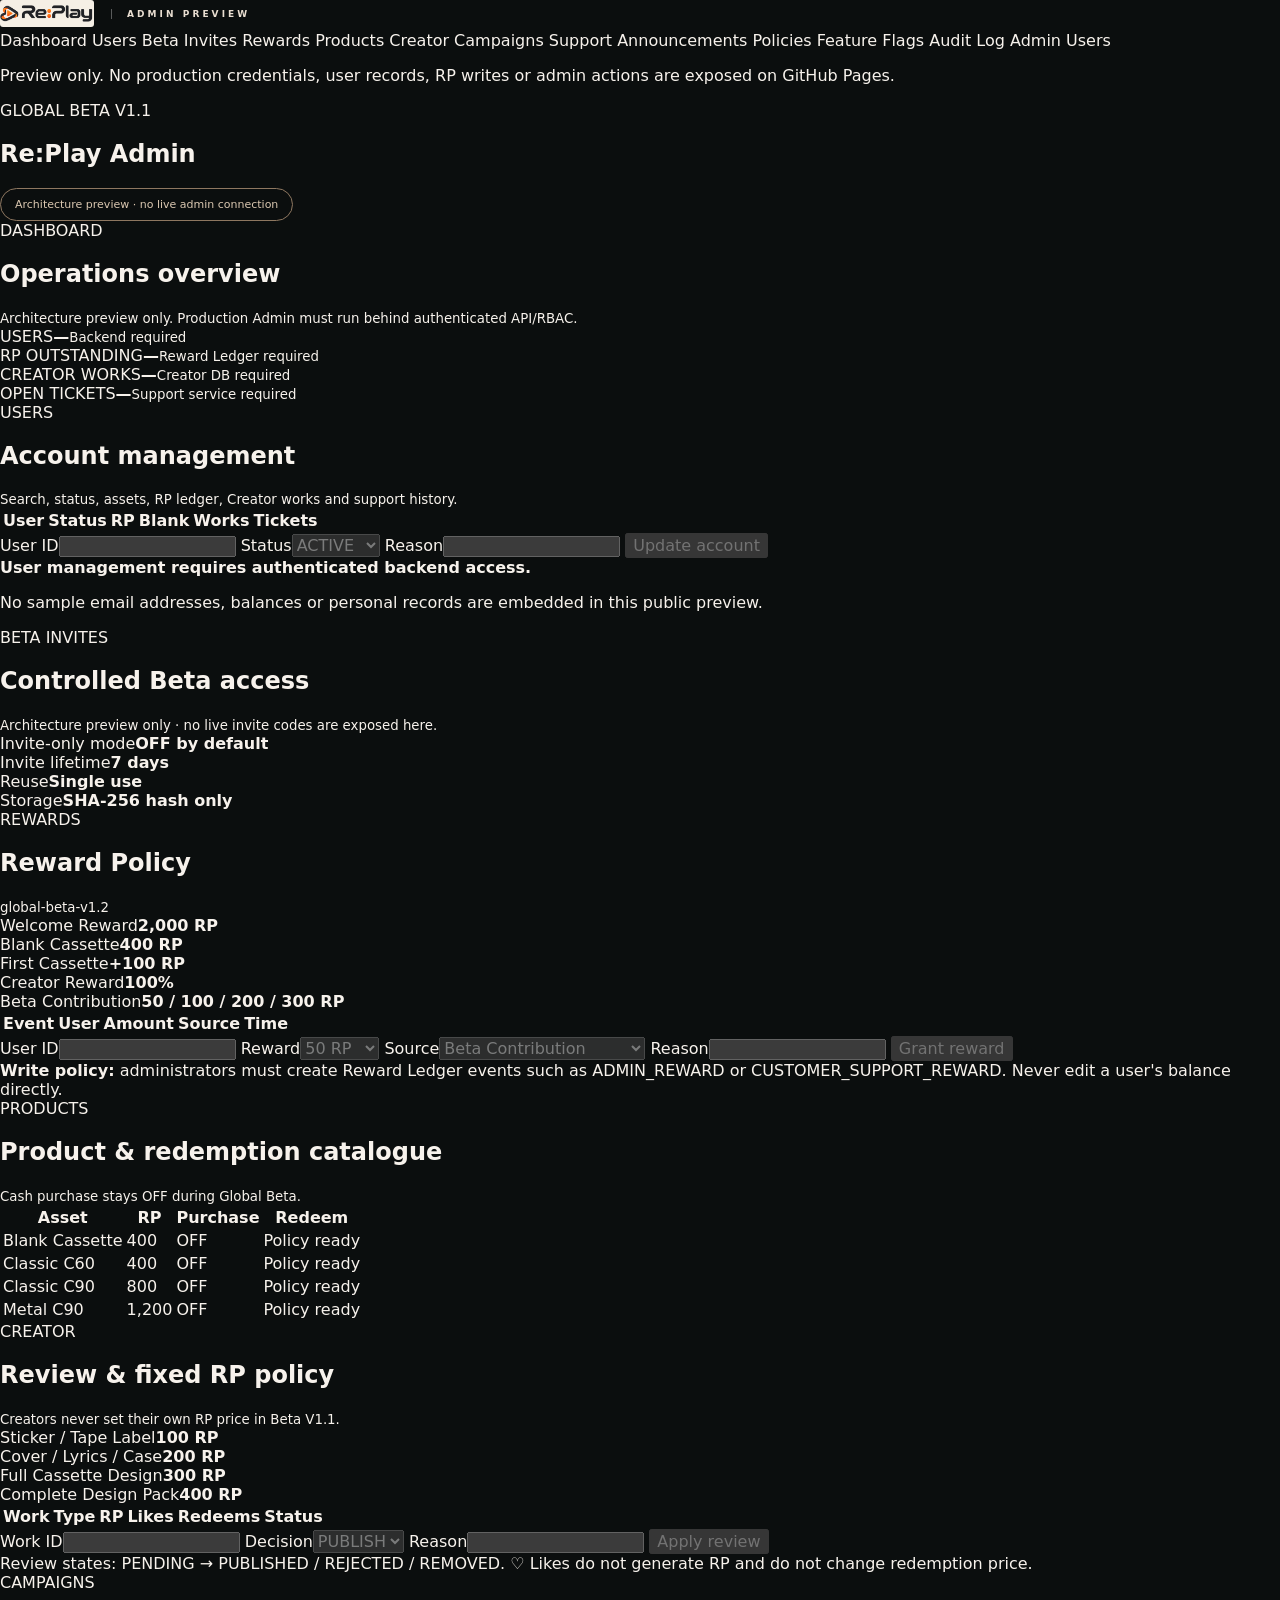
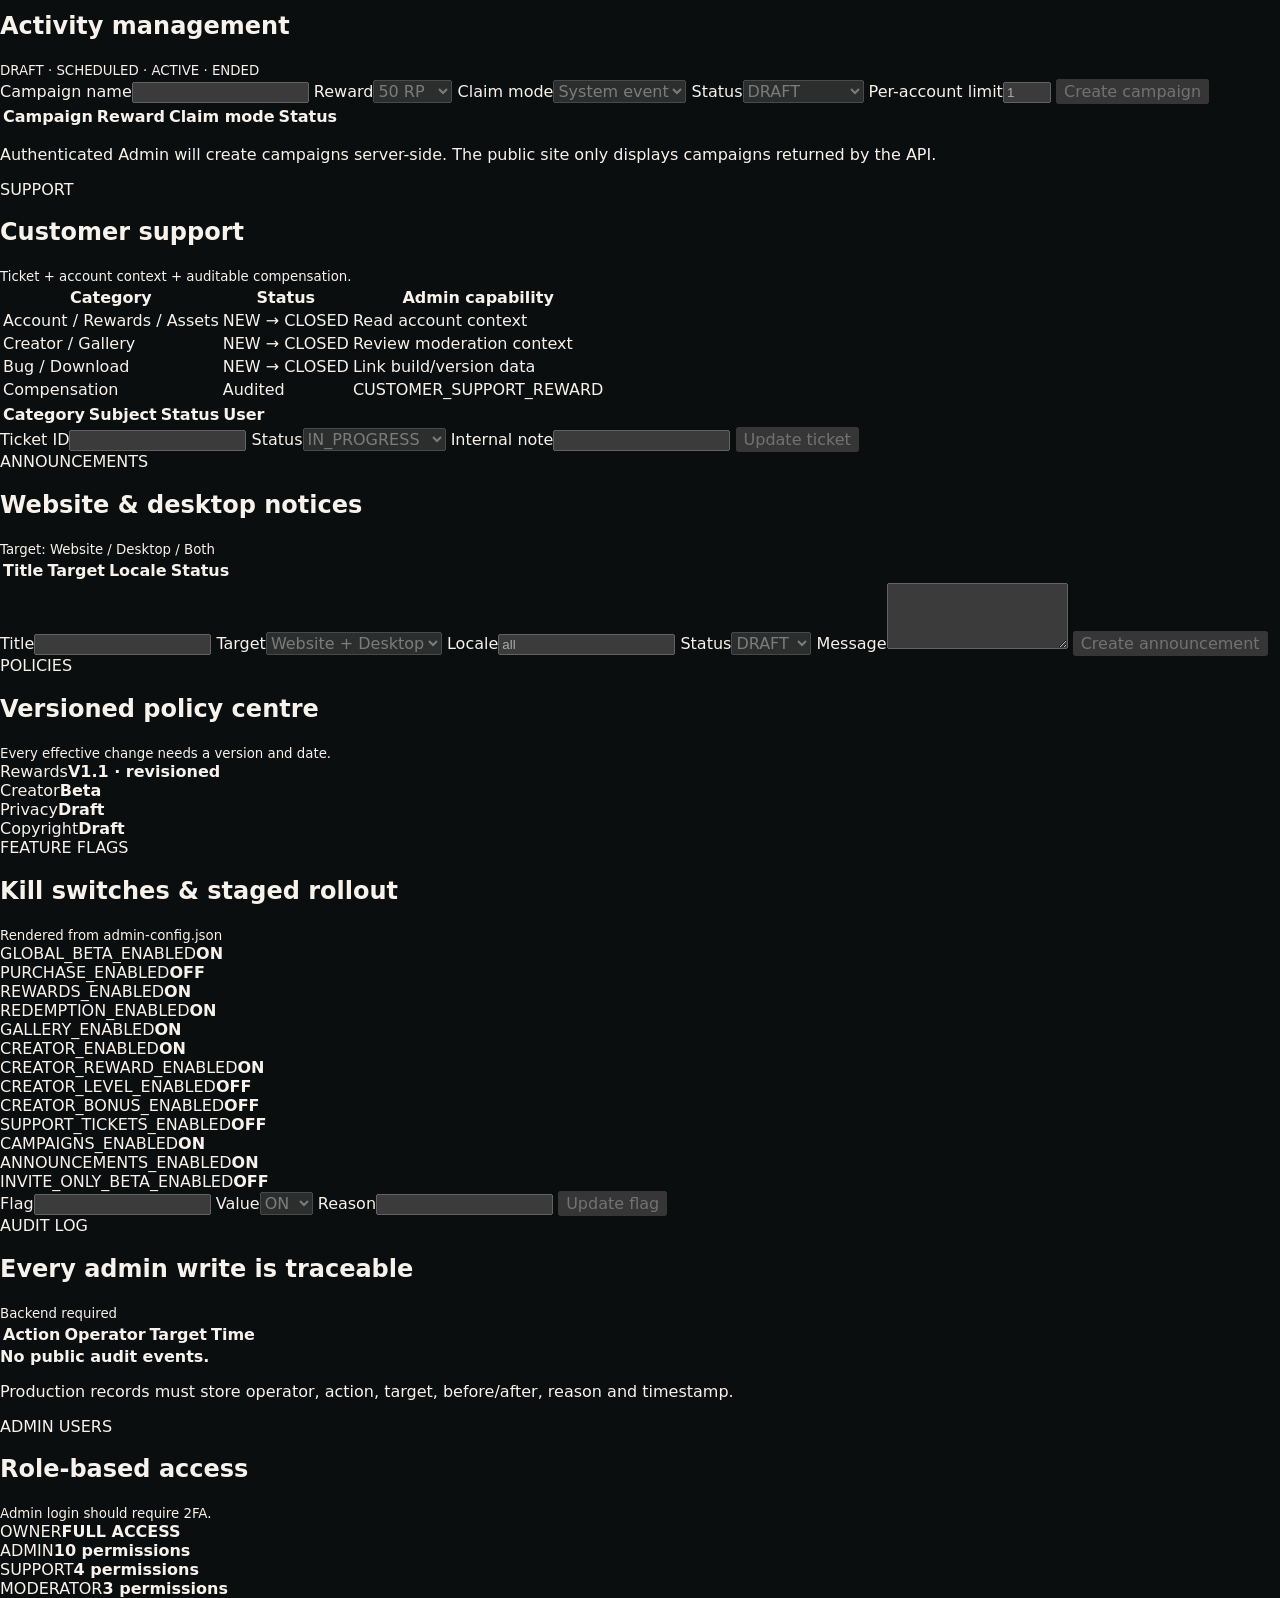
<file: admin-preview.html>
<!doctype html>
<html lang="en">
<head>
  <meta charset="utf-8">
  <meta name="viewport" content="width=device-width, initial-scale=1">
  <meta name="theme-color" content="#0b0e0e">
  <meta name="robots" content="noindex,nofollow">
  <meta name="description" content="Re:Play Admin architecture preview. No production user data or write operations are exposed here.">
  <title>Re:Play · Admin Preview</title>
  <link rel="icon" type="image/x-icon" href="favicon.ico?v=loop-20260930">
  <link rel="stylesheet" href="styles.css">
  <script src="admin-preview.js" defer></script>
</head>
<body class="admin-preview-page">
  <main class="admin-shell">
    <aside class="admin-sidebar">
      <a class="brand admin-brand" href="index.html"><strong><img class="replay-brand-wordmark" src="assets/brand/replay-lockup.png?v=loop-20260930" alt="Re:Play" width="94" height="27" style="display:block;object-fit:contain;background:#f5efe5;border-radius:3px"></strong><span>ADMIN PREVIEW</span></a>
      <nav class="admin-nav" aria-label="Admin preview modules">
        <a href="#dashboard">Dashboard</a>
        <a href="#users">Users</a>
        <a href="#invites">Beta Invites</a>
        <a href="#rewards">Rewards</a>
        <a href="#products">Products</a>
        <a href="#creator-admin">Creator</a>
        <a href="#campaigns">Campaigns</a>
        <a href="#support-admin">Support</a>
        <a href="#announcements">Announcements</a>
        <a href="#policies-admin">Policies</a>
        <a href="#flags">Feature Flags</a>
        <a href="#audit">Audit Log</a>
        <a href="#roles">Admin Users</a>
      </nav>
      <p class="admin-security-note">Preview only. No production credentials, user records, RP writes or admin actions are exposed on GitHub Pages.</p>
    </aside>
    <section class="admin-content">
      <header class="admin-topbar">
        <div><span class="admin-kicker">GLOBAL BETA V1.1</span><h1>Re:Play Admin</h1></div>
        <span class="notice-chip" id="adminConnectionStatus">Architecture preview · no live admin connection</span><span id="adminWriteStatus" class="admin-write-status" aria-live="polite"></span>
      </header>

      <section id="dashboard" class="admin-section">
        <div class="admin-section-head"><div><span>DASHBOARD</span><h2>Operations overview</h2></div><small>Architecture preview only. Production Admin must run behind authenticated API/RBAC.</small></div>
        <div class="admin-kpis">
          <article><span>USERS</span><strong id="adminUsersKpi">—</strong><small>Backend required</small></article>
          <article><span>RP OUTSTANDING</span><strong id="adminRpKpi">—</strong><small>Reward Ledger required</small></article>
          <article><span>CREATOR WORKS</span><strong id="adminCreatorKpi">—</strong><small>Creator DB required</small></article>
          <article><span>OPEN TICKETS</span><strong id="adminTicketsKpi">—</strong><small>Support service required</small></article>
        </div>
      </section>

      <section id="users" class="admin-section">
        <div class="admin-section-head"><div><span>USERS</span><h2>Account management</h2></div><small>Search, status, assets, RP ledger, Creator works and support history.</small></div>
        <div class="admin-table-wrap"><table class="admin-table"><thead><tr><th>User</th><th>Status</th><th>RP</th><th>Blank</th><th>Works</th><th>Tickets</th></tr></thead><tbody id="adminUsersBody"></tbody></table></div>
        <form id="adminUserStatusForm" class="admin-write-form">
          <label>User ID<input name="user_id" data-admin-write disabled required></label>
          <label>Status<select name="status" data-admin-write disabled><option>ACTIVE</option><option>FROZEN</option></select></label>
          <label>Reason<input name="reason" data-admin-write disabled required maxlength="500"></label>
          <button type="submit" data-admin-write disabled>Update account</button>
        </form>
        <div class="admin-empty-state"><b>User management requires authenticated backend access.</b><p>No sample email addresses, balances or personal records are embedded in this public preview.</p></div>
      </section>

      <section id="invites" class="admin-section">
        <div class="admin-section-head"><div><span>BETA INVITES</span><h2>Controlled Beta access</h2></div><small>Architecture preview only · no live invite codes are exposed here.</small></div>
        <div class="admin-policy-grid">
          <article><span>Invite-only mode</span><strong>OFF by default</strong></article>
          <article><span>Invite lifetime</span><strong>7 days</strong></article>
          <article><span>Reuse</span><strong>Single use</strong></article>
          <article><span>Storage</span><strong>SHA-256 hash only</strong></article>
        </div>
      </section>

      <section id="rewards" class="admin-section">
        <div class="admin-section-head"><div><span>REWARDS</span><h2>Reward Policy</h2></div><small id="policyVersion">global-beta-v1.1</small></div>
        <div class="admin-policy-grid">
          <article><span>Welcome Reward</span><strong id="adminWelcome">2,000 RP</strong></article>
          <article><span>Blank Cassette</span><strong id="adminBlank">400 RP</strong></article>
          <article><span>First Cassette</span><strong id="adminFirstTape">+100 RP</strong></article>
          <article><span>Creator Reward</span><strong id="adminCreatorReward">100%</strong></article>
          <article><span>Beta Contribution</span><strong id="adminContribution">50 / 100 / 200 / 300 RP</strong></article>
        </div>
        <div class="admin-table-wrap"><table class="admin-table"><thead><tr><th>Event</th><th>User</th><th>Amount</th><th>Source</th><th>Time</th></tr></thead><tbody id="adminLedgerBody"></tbody></table></div>
        <form id="adminRewardForm" class="admin-write-form">
          <label>User ID<input name="user_id" data-admin-write disabled required></label>
          <label>Reward<select name="amount" data-admin-write disabled><option value="50">50 RP</option><option value="100">100 RP</option><option value="200">200 RP</option><option value="300">300 RP</option></select></label>
          <label>Source<select name="source" data-admin-write disabled><option value="BETA_CONTRIBUTION_REWARD">Beta Contribution</option><option value="CUSTOMER_SUPPORT_REWARD">Support Compensation</option><option value="ADMIN_REWARD">Admin Reward</option></select></label>
          <label>Reason<input name="reason" data-admin-write disabled required maxlength="500"></label>
          <button type="submit" data-admin-write disabled>Grant reward</button>
        </form>
        <div class="admin-callout"><b>Write policy:</b> administrators must create Reward Ledger events such as ADMIN_REWARD or CUSTOMER_SUPPORT_REWARD. Never edit a user's balance directly.</div>
      </section>

      <section id="products" class="admin-section">
        <div class="admin-section-head"><div><span>PRODUCTS</span><h2>Product & redemption catalogue</h2></div><small>Cash purchase stays OFF during Global Beta.</small></div>
        <div class="admin-table-wrap"><table class="admin-table"><thead><tr><th>Asset</th><th>RP</th><th>Purchase</th><th>Redeem</th></tr></thead><tbody>
          <tr><td>Blank Cassette</td><td>400</td><td>OFF</td><td>Policy ready</td></tr>
          <tr><td>Classic C60</td><td>400</td><td>OFF</td><td>Policy ready</td></tr>
          <tr><td>Classic C90</td><td>800</td><td>OFF</td><td>Policy ready</td></tr>
          <tr><td>Metal C90</td><td>1,200</td><td>OFF</td><td>Policy ready</td></tr>
        </tbody></table></div>
      </section>

      <section id="creator-admin" class="admin-section">
        <div class="admin-section-head"><div><span>CREATOR</span><h2>Review & fixed RP policy</h2></div><small>Creators never set their own RP price in Beta V1.1.</small></div>
        <div class="admin-policy-grid">
          <article><span>Sticker / Tape Label</span><strong>100 RP</strong></article>
          <article><span>Cover / Lyrics / Case</span><strong>200 RP</strong></article>
          <article><span>Full Cassette Design</span><strong>300 RP</strong></article>
          <article><span>Complete Design Pack</span><strong>400 RP</strong></article>
        </div>
        <div class="admin-table-wrap"><table class="admin-table"><thead><tr><th>Work</th><th>Type</th><th>RP</th><th>Likes</th><th>Redeems</th><th>Status</th></tr></thead><tbody id="adminWorksBody"></tbody></table></div>
        <form id="adminCreatorReviewForm" class="admin-write-form">
          <label>Work ID<input name="work_id" data-admin-write disabled required></label>
          <label>Decision<select name="status" data-admin-write disabled><option value="PUBLISHED">PUBLISH</option><option value="REJECTED">REJECT</option><option value="REMOVED">REMOVE</option></select></label>
          <label>Reason<input name="reason" data-admin-write disabled required maxlength="500"></label>
          <button type="submit" data-admin-write disabled>Apply review</button>
        </form>
        <div class="admin-callout">Review states: PENDING → PUBLISHED / REJECTED / REMOVED. ♡ Likes do not generate RP and do not change redemption price.</div>
      </section>

      <section id="campaigns" class="admin-section">
        <div class="admin-section-head"><div><span>CAMPAIGNS</span><h2>Activity management</h2></div><small>DRAFT · SCHEDULED · ACTIVE · ENDED</small></div>
        <form id="adminCampaignForm" class="admin-write-form">
          <label>Campaign name<input name="name" data-admin-write disabled required maxlength="200"></label>
          <label>Reward<select name="reward_rp" data-admin-write disabled><option value="50">50 RP</option><option value="100">100 RP</option><option value="200">200 RP</option><option value="300">300 RP</option></select></label>
          <label>Claim mode<select name="claim_mode" data-admin-write disabled><option value="SYSTEM_EVENT">System event</option><option value="ADMIN_REVIEW">Admin review</option><option value="OPEN_CLAIM">Open claim</option></select></label>
          <label>Status<select name="status" data-admin-write disabled><option value="DRAFT">DRAFT</option><option value="SCHEDULED">SCHEDULED</option><option value="ACTIVE">ACTIVE</option></select></label>
          <label>Per-account limit<input name="per_account_limit" type="number" min="1" max="20" value="1" data-admin-write disabled></label>
          <button type="submit" data-admin-write disabled>Create campaign</button>
        </form>
        <div class="admin-table-wrap"><table class="admin-table"><thead><tr><th>Campaign</th><th>Reward</th><th>Claim mode</th><th>Status</th></tr></thead><tbody id="adminCampaignBody"></tbody></table></div>
        <p class="admin-muted">Authenticated Admin will create campaigns server-side. The public site only displays campaigns returned by the API.</p>
      </section>

      <section id="support-admin" class="admin-section">
        <div class="admin-section-head"><div><span>SUPPORT</span><h2>Customer support</h2></div><small>Ticket + account context + auditable compensation.</small></div>
        <div class="admin-table-wrap"><table class="admin-table"><thead><tr><th>Category</th><th>Status</th><th>Admin capability</th></tr></thead><tbody>
          <tr><td>Account / Rewards / Assets</td><td>NEW → CLOSED</td><td>Read account context</td></tr>
          <tr><td>Creator / Gallery</td><td>NEW → CLOSED</td><td>Review moderation context</td></tr>
          <tr><td>Bug / Download</td><td>NEW → CLOSED</td><td>Link build/version data</td></tr>
          <tr><td>Compensation</td><td>Audited</td><td>CUSTOMER_SUPPORT_REWARD</td></tr>
        </tbody></table></div>
        <div class="admin-table-wrap"><table class="admin-table"><thead><tr><th>Category</th><th>Subject</th><th>Status</th><th>User</th></tr></thead><tbody id="adminTicketsBody"></tbody></table></div>
        <form id="adminTicketForm" class="admin-write-form">
          <label>Ticket ID<input name="ticket_id" data-admin-write disabled required></label>
          <label>Status<select name="status" data-admin-write disabled><option>IN_PROGRESS</option><option>WAITING_USER</option><option>RESOLVED</option><option>CLOSED</option></select></label>
          <label>Internal note<input name="note" data-admin-write disabled maxlength="500"></label>
          <button type="submit" data-admin-write disabled>Update ticket</button>
        </form>
      </section>

      <section id="announcements" class="admin-section">
        <div class="admin-section-head"><div><span>ANNOUNCEMENTS</span><h2>Website & desktop notices</h2></div><small>Target: Website / Desktop / Both</small></div>
        <div class="admin-table-wrap"><table class="admin-table"><thead><tr><th>Title</th><th>Target</th><th>Locale</th><th>Status</th></tr></thead><tbody id="adminAnnouncementsBody"></tbody></table></div>
        <form id="adminAnnouncementForm" class="admin-write-form">
          <label>Title<input name="title" data-admin-write disabled required maxlength="200"></label>
          <label>Target<select name="target" data-admin-write disabled><option value="BOTH">Website + Desktop</option><option value="WEBSITE">Website</option><option value="DESKTOP">Desktop</option></select></label>
          <label>Locale<input name="locale" value="all" data-admin-write disabled maxlength="30"></label>
          <label>Status<select name="status" data-admin-write disabled><option value="DRAFT">DRAFT</option><option value="ACTIVE">ACTIVE</option></select></label>
          <label class="admin-wide">Message<textarea name="body" rows="4" data-admin-write disabled required maxlength="5000"></textarea></label>
          <button type="submit" data-admin-write disabled>Create announcement</button>
        </form>
      </section>

      <section id="policies-admin" class="admin-section">
        <div class="admin-section-head"><div><span>POLICIES</span><h2>Versioned policy centre</h2></div><small>Every effective change needs a version and date.</small></div>
        <div class="admin-policy-grid">
          <article><span>Rewards</span><strong>V1.1 · revisioned</strong></article>
          <article><span>Creator</span><strong>Beta</strong></article>
          <article><span>Privacy</span><strong>Draft</strong></article>
          <article><span>Copyright</span><strong>Draft</strong></article>
        </div>
      </section>

      <section id="flags" class="admin-section">
        <div class="admin-section-head"><div><span>FEATURE FLAGS</span><h2>Kill switches & staged rollout</h2></div><small>Rendered from admin-config.json</small></div>
        <div id="flagGrid" class="flag-grid"></div>
        <form id="adminFlagForm" class="admin-write-form">
          <label>Flag<input name="name" data-admin-write disabled required></label>
          <label>Value<select name="enabled" data-admin-write disabled><option value="true">ON</option><option value="false">OFF</option></select></label>
          <label>Reason<input name="reason" data-admin-write disabled required maxlength="500"></label>
          <button type="submit" data-admin-write disabled>Update flag</button>
        </form>
      </section>

      <section id="audit" class="admin-section">
        <div class="admin-section-head"><div><span>AUDIT LOG</span><h2>Every admin write is traceable</h2></div><small>Backend required</small></div>
        <div class="admin-table-wrap"><table class="admin-table"><thead><tr><th>Action</th><th>Operator</th><th>Target</th><th>Time</th></tr></thead><tbody id="adminAuditBody"></tbody></table></div>
        <div class="admin-empty-state"><b>No public audit events.</b><p>Production records must store operator, action, target, before/after, reason and timestamp.</p></div>
      </section>

      <section id="roles" class="admin-section">
        <div class="admin-section-head"><div><span>ADMIN USERS</span><h2>Role-based access</h2></div><small>Admin login should require 2FA.</small></div>
        <div id="roleGrid" class="admin-policy-grid"></div>
      </section>
    </section>
  </main>
</body>
</html>
</file>
<file: styles.css>
:root{color-scheme:dark;--bg:#0b0e0e;--panel:#171918;--panel2:#22201d;--ink:#f7f2ec;--muted:#b8aca0;--warm:#e6b487;--line:#5e554b;--width:1360px}
*{box-sizing:border-box}
html{scroll-behavior:smooth}
body{margin:0;background:var(--bg);color:var(--ink);font-family:Inter,"PingFang SC","Microsoft YaHei",system-ui,sans-serif;-webkit-font-smoothing:antialiased}
button,a,select{font:inherit}button{cursor:pointer}a{color:inherit;text-decoration:none}img{display:block;max-width:100%}button:focus-visible,a:focus-visible,select:focus-visible{outline:2px solid #f4d7b5;outline-offset:3px}
.page-width{width:min(var(--width),calc(100% - 96px));margin-inline:auto}.skip-link{position:absolute;z-index:99;top:-60px;left:12px;background:#fff;color:#111;padding:10px 16px}.skip-link:focus{top:12px}
.site-header{position:absolute;z-index:20;inset:0 0 auto;min-height:88px;padding:0 max(48px,calc((100vw - var(--width))/2));display:grid;grid-template-columns:auto 1fr auto;align-items:center;gap:24px;background:linear-gradient(180deg,#080b0bef,#080b0bba 70%,transparent)}.brand{display:inline-flex;align-items:center;gap:17px;white-space:nowrap}.brand strong{font-size:25px;letter-spacing:-.055em;font-weight:750}.brand span{padding-left:15px;border-left:1px solid #ffffff52;font-size:9px;font-weight:700;letter-spacing:.34em;color:#e9ded1}.main-nav{display:flex;justify-content:center;gap:clamp(13px,2vw,33px);align-items:center}.main-nav a,.site-footer nav a{font-size:13px;white-space:nowrap;transition:color .2s}.main-nav a:hover,.site-footer nav a:hover{color:var(--warm)}.header-actions{display:flex;align-items:center;gap:12px}.language-button,.cart-button{border:0;background:transparent;color:#fff;padding:9px 4px;font-size:12px;white-space:nowrap}.language-button{display:inline-flex;gap:7px;align-items:center}.cart-button{display:inline-flex;gap:6px;align-items:center}.cart-button b{min-width:18px;height:18px;display:grid;place-items:center;border:1px solid #fff8;border-radius:50%;font-size:10px}.header-download,.pill-button.light{background:#fff5ec;color:#17120f}.header-download{padding:12px 25px;border-radius:999px;font-size:12px;font-weight:700;white-space:nowrap}.header-download:hover,.pill-button.light:hover{background:#f0d1b1}
.header-account{display:inline-flex;align-items:center;justify-content:center;min-height:36px;padding:8px 13px;border:1px solid #c39a72;border-radius:999px;color:#f2d3b2;font-size:12px;font-weight:700;white-space:nowrap;transition:background .2s,border-color .2s}.header-account:hover{background:#5b3927;border-color:#e6b487}
.hero{position:relative;min-height:790px;display:flex;align-items:center;overflow:hidden;background:#080b0c}.hero-photo{position:absolute;inset:0;background:url("assets/scenes/rain-lounge-v1.png") center top/cover no-repeat;filter:saturate(.92);clip-path:inset(88px 0 70px 0);mask-image:linear-gradient(90deg,transparent 0%,transparent 33%,#000 48%)}.hero-shade{position:absolute;inset:0;background:linear-gradient(90deg,#080b0cfa 0%,#080b0cf4 25%,#080b0cd9 34%,#080b0c66 46%,transparent 60%),linear-gradient(180deg,#080b0ca8 0%,transparent 24%,transparent 76%,#080b0c8a)}.hero-inner{position:relative;z-index:1;padding:142px 0 95px}.hero-copy{max-width:520px}.eyebrow{font-size:10px;letter-spacing:.42em;font-weight:650;line-height:1.7;color:#e7dbcc;margin:0 0 19px}.hero h1,.section h2{font-family:Georgia,"Songti SC","Noto Serif CJK SC",serif;font-weight:400;letter-spacing:-.045em}.hero h1{font-size:clamp(74px,7.3vw,120px);line-height:1.02;margin:0 0 28px}.hero-description{font-size:16px;line-height:1.82;color:#f0e7dd;margin:0}.hero-buttons{display:flex;gap:14px;margin-top:32px}.pill-button{display:inline-flex;align-items:center;justify-content:center;min-height:48px;border-radius:999px;padding:10px 25px;font-size:13px;font-weight:700;white-space:nowrap;transition:background .2s,transform .2s}.pill-button.outline{border:1px solid #eee5ddbb;background:#13141466;color:#fff}.pill-button.outline:hover{background:#ffffff27}.platform-note{font-size:11px;color:#d8d2cd;margin:20px 0 0}.hero-side-note{display:none}
.pill-button:hover{transform:translateY(-2px)}
.hero-photo{mask-image:linear-gradient(90deg,transparent 0%,transparent 38%,#000 52%)}
.section{scroll-margin-top:20px}.section h2{font-size:clamp(43px,4vw,68px);line-height:1.14;margin:0 0 22px}.section-copy>p:not(.eyebrow),.section-heading p:not(.eyebrow){font-size:15px;line-height:1.85;color:#d3cbc2}.section-copy .pill-button{margin-top:25px}.product-section{padding:108px 0;background:radial-gradient(circle at 72% 35%,#3c291e,#121412 59%)}.product-layout{display:grid;grid-template-columns:minmax(320px,.68fr) minmax(0,1.32fr);gap:6%;align-items:center}.product-photo{height:420px;overflow:hidden;border:1px solid #705847;border-radius:7px;box-shadow:0 25px 80px #0009;background:#2a201a}.product-photo img{display:block;width:155%;max-width:none;height:100%;object-fit:cover;object-position:center 48%;transform:translateX(-34%)}
.features-section{padding:105px 0 58px;background:#101313}.features-layout{display:grid;grid-template-columns:minmax(260px,.65fr) minmax(0,1.35fr);gap:5%;align-items:start}.features-intro{padding-top:9px}.feature-cards{display:grid;grid-template-columns:repeat(3,minmax(0,1fr));gap:13px}.feature-cards article{min-width:0;min-height:243px;padding:10px 10px 15px;border:1px solid #47443d;border-radius:8px;background:#1a1c1b}.feature-cards img{width:100%;height:130px;object-fit:cover;border-radius:5px;filter:saturate(.72)}.feature-cards strong{display:block;font-size:13px;margin:11px 4px 5px}.feature-cards span{display:block;font-size:11px;line-height:1.55;color:#bfb5aa;margin:0 4px}.creator-note{display:flex;justify-content:space-between;gap:24px;align-items:center;padding-top:34px;margin-top:46px;border-top:1px solid #55473c;font-size:13px;color:#c9bbb0}.creator-note a{color:#f5d0ab;white-space:nowrap}
.shop-section{padding:107px 0 92px;background:linear-gradient(180deg,#171a18,#111412 68%,#0c0e0e)}.shop-heading,.section-heading{display:flex;justify-content:space-between;align-items:end;gap:35px;margin-bottom:35px}.shop-heading p:not(.eyebrow){max-width:480px;color:#cfc3b8;font-size:14px;line-height:1.75}.notice-chip{display:inline-block;border:1px solid #8e7760;border-radius:999px;padding:9px 14px;color:#dbc8b1;font-size:11px;white-space:nowrap}.products{display:grid;grid-template-columns:repeat(3,minmax(0,1fr));gap:20px}.product-card{min-width:0;background:#1a1b1a;border:1px solid #575048;border-radius:11px;padding:14px 14px 18px;box-shadow:0 20px 40px #0005}.product-image{height:220px;display:grid;place-items:center;overflow:hidden;background:radial-gradient(circle at center,#5a3d2b,#161615 75%);border-radius:6px}.product-image img{width:100%;max-height:200px;object-fit:contain;filter:drop-shadow(0 10px 8px #0008)}.product-name{display:flex;align-items:center;justify-content:space-between;gap:10px;margin-top:15px}.product-name h3{margin:0 0 4px;font:20px Georgia,serif}.product-name strong{font-size:17px}.product-name button{width:35px;height:35px;border-radius:50%;border:1px solid #c8ac90;background:transparent;color:#f2dcc5;font-size:25px;line-height:1}.product-name button:hover{background:#574637}.product-card p{font-size:11px;color:#ad9d8c;margin:9px 0}.product-card>small{font-size:11px;color:#dbb991}.section-fineprint{font-size:11px;line-height:1.7;color:#a99d91;margin:27px 0 0}
.gallery-section{padding:110px 0;background:#101313}.section-heading>div>p:not(.eyebrow){max-width:620px}.gallery-grid{display:grid;grid-template-columns:repeat(3,minmax(0,1fr));gap:18px}.gallery-card{min-width:0;background:#1b1c1b;border:1px solid #5e5146;border-radius:12px;padding:14px}.gallery-composition{height:285px;position:relative;overflow:hidden;border-radius:6px;background:radial-gradient(circle at 35% 50%,#604637,#111716 77%)}.gallery-case{position:absolute;left:8%;top:8%;width:60%;height:76%;padding:10px;background:#c7ad91;border:4px solid #e4d6c4;box-shadow:13px 16px 21px #0009}.gallery-case:before{content:"";position:absolute;left:-11px;top:-4px;bottom:-4px;width:11px;background:#bca68f;border:1px solid #e7d4bd}.gallery-case>div{height:100%;padding:12px;display:flex;flex-direction:column;justify-content:space-between;color:#fff;background-size:cover;background-position:center}.gallery-case small,.gallery-case span{font-size:8px;letter-spacing:.19em}.gallery-case strong{font:30px/.92 Georgia,serif;letter-spacing:-.04em}.sea-case>div{background-image:linear-gradient(160deg,#2b3e57a8,#13252bcc),url("assets/scenes/sea.jpg")}.night-case>div{background-image:linear-gradient(160deg,#4a261a92,#201315cf),url("assets/scenes/night.jpg")}.rain-case>div{background-image:linear-gradient(160deg,#295162aa,#121f26d7),url("assets/scenes/rain.jpg")}.gallery-composition>img{position:absolute;z-index:2;right:-2%;bottom:10%;width:62%;filter:drop-shadow(0 15px 10px #000d)}.gallery-meta{display:flex;align-items:center;justify-content:space-between;gap:8px;margin:15px 0}.gallery-meta h3{font-size:15px;margin:0 0 3px}.gallery-meta span{font-size:10px;color:#afa398}.gallery-meta b{font-size:13px;color:#edc9a1;white-space:nowrap}.gallery-redeem{width:100%;min-height:36px;border:1px solid #715d4a;border-radius:999px;background:#29251f;color:#aaa095;cursor:not-allowed;font-size:11px}
.points-section{padding:112px 0 95px;background:linear-gradient(125deg,#211b17,#0c1010 56%)}.points-layout{display:grid;grid-template-columns:1fr 1fr;gap:9%;align-items:center}.points-layout .section-copy>p:not(.eyebrow){max-width:560px}.points-layout .notice-chip{margin-top:16px}.points-board{border:1px solid #856e59;border-radius:11px;background:#171919;padding:25px 29px;box-shadow:0 22px 60px #0008}.points-board-title{display:flex;justify-content:space-between;gap:15px;padding-bottom:15px;border-bottom:1px solid #77634f}.points-board-title strong{font-size:19px}.points-board-title small{font-size:9px;letter-spacing:.14em;color:#c1aa8e}.points-rule{display:flex;justify-content:space-between;gap:18px;padding:13px 0;border-bottom:1px solid #594b3c;font-size:13px}.points-rule span{color:#c8b9a8}.points-rule strong{color:#f0d0ab;text-align:right;font-weight:600}.points-board>p{color:#a99d90;font-size:11px;line-height:1.7;margin:20px 0 0}.points-example{margin-top:29px;padding:19px 24px;display:flex;align-items:center;gap:18px;background:#27221c;border:1px solid #6d5740;border-radius:8px}.points-example label{font-size:12px;white-space:nowrap}.points-example select{background:#131717;color:#f0dfce;border:1px solid #80674e;border-radius:4px;padding:9px}.points-example output{margin-left:auto;font-size:13px;color:#ecc395}
.site-footer{background:#0c0f0f;border-top:1px solid #ffffff31}.footer-inner{min-height:100px;display:flex;align-items:center;justify-content:space-between;gap:24px}.site-footer .brand strong{font-size:22px}.site-footer .brand span{font-size:8px}.site-footer nav{display:flex;gap:18px}.site-footer nav a{font-size:11px}.site-footer p{font-size:11px;color:#bdb1a6;margin:0;white-space:nowrap}
[hidden]{display:none!important}.cart-backdrop{position:fixed;z-index:39;inset:0;background:#000b}.cart-drawer{position:fixed;z-index:40;top:0;right:0;width:min(440px,100vw);height:100dvh;padding:24px;background:#1c1c1a;border-left:1px solid #8c7257;box-shadow:-20px 0 70px #0008;display:flex;flex-direction:column}.drawer-head{display:flex;justify-content:space-between;align-items:start;border-bottom:1px solid #6b5745;padding-bottom:19px}.drawer-head small{font-size:9px;letter-spacing:.2em;color:#c9a47e}.drawer-head h2{font:34px Georgia,"Songti SC",serif;margin:6px 0}.drawer-head button{border:0;background:transparent;color:#fff;font-size:28px}.cart-items{flex:1;overflow:auto}.cart-empty{color:#b8ac9e;font-size:13px}.cart-row{display:grid;grid-template-columns:77px 1fr auto;gap:10px;align-items:center;padding:14px 0;border-bottom:1px solid #544a3f}.cart-row img{width:77px;background:#332820}.cart-row strong{font-size:13px}.cart-row small{display:block;color:#ae9b86;font-size:11px;margin-top:5px}.quantity{display:flex;gap:6px;align-items:center}.quantity button{width:25px;height:25px;border:1px solid #8d7053;background:#3c3024;color:#fff;border-radius:3px}.quantity span{font-size:12px}.drawer-bottom{border-top:1px solid #6b5745;padding-top:15px}.subtotal{display:flex;justify-content:space-between;font-size:12px}.subtotal strong{font-size:20px;color:#edc79b}.drawer-bottom p{font-size:11px;line-height:1.6;color:#b4a693}.checkout-button{width:100%;padding:12px;border:1px solid #625648;border-radius:5px;background:#3a332a;color:#a99f93;cursor:not-allowed}.toast{position:fixed;z-index:50;bottom:24px;left:50%;transform:translateX(-50%);padding:11px 17px;background:#fff4e5;color:#1b1612;border-radius:6px;box-shadow:0 8px 30px #0008;font-size:12px}
@media(max-width:1260px){.site-header{padding-inline:28px;gap:14px}.brand span{display:none}.main-nav{gap:15px}.main-nav a{font-size:12px}.benefit-grid{grid-template-columns:repeat(4,1fr)}.benefit-grid blockquote{display:none}.benefit-grid>div:last-of-type{border-right:0}.features-layout{grid-template-columns:minmax(220px,.58fr) minmax(0,1.42fr)}}
@media(max-width:950px){.page-width{width:calc(100% - 48px)}.site-header{min-height:104px;grid-template-columns:auto 1fr;grid-template-rows:54px 42px}.main-nav{grid-row:2;grid-column:1/-1;justify-content:flex-start;overflow-x:auto;padding-bottom:6px}.header-actions{grid-column:2;grid-row:1;justify-content:flex-end}.hero{min-height:710px}.hero-shade{background:linear-gradient(90deg,#080b0cfb 0%,#080b0ced 36%,#080b0c72 67%,#080b0c2b),linear-gradient(180deg,#080b0ca8,transparent 22%,#080b0c74)}.hero-inner{padding-top:180px}.product-layout,.features-layout,.points-layout{grid-template-columns:1fr}.product-photo{margin-top:20px}.feature-cards{grid-template-columns:repeat(3,minmax(0,1fr))}.benefit-grid strong{font-size:11px}.benefit-grid small{font-size:9px}.benefit-grid>div{gap:8px;padding-right:8px;margin-right:8px}.benefit-icon{font-size:24px}.footer-inner{flex-wrap:wrap;padding-block:25px}.site-footer p{width:100%}}
@media(max-width:660px){.page-width{width:calc(100% - 36px)}.site-header{padding-inline:18px;min-height:103px}.brand strong{font-size:22px}.header-download{display:none}.language-button{font-size:11px}.main-nav{gap:17px}.main-nav a{font-size:12px}.hero{min-height:760px}.hero-photo{background-position:62% top}.hero-shade{background:linear-gradient(90deg,#080b0cf3,#080b0cc9 60%,#080b0c80),linear-gradient(180deg,#080b0cab,transparent 35%,#080b0cbd)}.hero-inner{padding-top:168px;padding-bottom:68px;align-self:flex-end}.hero h1{font-size:clamp(65px,16vw,86px)}.hero-description{font-size:14px;line-height:1.8}.hero-description br{display:none}.hero-buttons{gap:9px}.pill-button{padding:10px 18px;font-size:12px}.benefit-grid{grid-template-columns:1fr 1fr;gap:0}.benefit-grid>div{padding:16px 4px;margin:0;min-height:87px}.benefit-grid>div:nth-child(even){border-right:0}.benefit-grid>div:nth-child(-n+2){border-bottom:1px solid #ffffff2b}.section h2{font-size:43px}.product-section,.features-section,.shop-section,.gallery-section,.points-section,.download-section{padding-top:74px;padding-bottom:74px}.product-photo{height:280px}.feature-cards,.products,.gallery-grid{grid-template-columns:1fr}.feature-cards{gap:10px}.feature-cards article{min-height:0;display:grid;grid-template-columns:115px 1fr;grid-template-rows:auto auto;gap:3px 12px;align-content:center;padding:9px}.feature-cards img{grid-row:1/3;width:115px;height:90px}.feature-cards strong{align-self:end;margin:0}.feature-cards span{margin:0}.creator-note{display:block;line-height:1.7}.creator-note a{display:block;margin-top:10px}.story-section{min-height:490px;background-position:58% center}.shop-heading,.section-heading{display:block}.shop-heading .notice-chip,.section-heading .notice-chip{margin-top:16px}.product-image{height:230px}.gallery-composition{height:300px}.points-board{margin-top:30px;padding:20px}.points-example{flex-wrap:wrap;gap:10px}.points-example output{width:100%;margin-left:0}.download-options{grid-template-columns:repeat(3,minmax(0,1fr));gap:8px}.download-options>div{height:145px;padding:14px 5px}.download-options span{font-size:24px}.download-options a,.download-options small{padding:6px 9px;font-size:10px}.site-footer nav{flex-wrap:wrap}.footer-inner{display:block}.site-footer nav{margin:23px 0}}
@media(max-width:660px){.hero-photo{clip-path:inset(100px 0 180px 0);mask-image:linear-gradient(90deg,transparent 18%,#000 50%)}}
@media(max-width:660px){.beta-header-link{display:none}.header-actions{gap:6px}.header-account{padding:7px 9px;font-size:11px}}
/* The homepage uses actual empty-profile player captures and the app's scene assets. */
.hero{min-height:max(820px,100svh);align-items:stretch;background:#0b0c0c}
.language-control{display:inline-flex;align-items:center;gap:5px;font-size:13px;color:#fff}.language-control select{border:0;background:transparent;color:#fff;font-size:12px;padding:7px 4px;cursor:pointer}.language-control option{background:#181a19;color:#fff}
.hero-photo,.hero-photo-next{clip-path:none;mask-image:none;background-image:url("assets/scenes/rain-lounge-v1.png");background-position:center;background-size:cover;filter:none;opacity:1;transition:opacity 1.2s ease}
.hero-photo-next{opacity:0}
.hero-shade{background:linear-gradient(90deg,#080b0cd8 0%,#080b0c88 31%,#080b0c24 63%,transparent 100%),linear-gradient(180deg,#080b0c80,transparent 22%,transparent 76%,#080b0c72)}
.hero-inner{display:flex;align-items:center;padding:130px 0 70px}
.hero-layout{display:grid;grid-template-columns:minmax(540px,1.1fr) minmax(0,.9fr);align-items:center;gap:3%}
.hero-copy{max-width:600px}
.hero h1{font-size:clamp(57px,5.55vw,88px);line-height:1.04;margin-bottom:18px}
html[lang="zh-CN"] .hero h1{font-size:clamp(42px,3.6vw,54px);white-space:nowrap}
.hero-tagline{font:italic 21px Georgia,"Songti SC",serif;color:#f2dec4;margin:0 0 20px}
.hero-description{max-width:410px;font-size:14px;line-height:1.78}
.hero-buttons{flex-wrap:wrap;margin-top:27px}
.player-showcase{min-width:0;align-self:center;justify-self:end;width:min(100%,460px);transform:translateY(45px)}
.showcase-heading,.showcase-controls,.scene-switch{display:flex;align-items:center;justify-content:space-between;gap:12px}
.showcase-heading{margin-bottom:13px;color:#ead8c4;font-size:10px;letter-spacing:.22em}
.skin-switch{display:flex;gap:4px;padding:3px;border:1px solid #b991654f;border-radius:999px;background:#16120fc7}
.skin-switch button,.scene-switch button,.showcase-controls button{color:#e9dbc8;border:0;background:transparent}
.skin-switch button{padding:7px 15px;border-radius:999px;font-size:11px;letter-spacing:0}
.skin-switch button[aria-pressed="true"]{background:#f4dbc1;color:#211811;font-weight:700}
.player-shell{position:relative;width:100%;aspect-ratio:1670/870;margin-inline:auto;filter:drop-shadow(0 19px 20px #000c)}
.player-shell .player-skin-image{display:block;position:absolute;inset:0;width:100%;height:100%;object-fit:fill;border-radius:8px;transition:opacity .55s ease,filter .55s ease}
.player-shell .tape-layer{position:absolute;object-fit:contain;pointer-events:none;transition:opacity .55s ease,filter .55s ease}
.player-shell .tape-gold{left:15.2%;top:15.8%;width:36.3%;height:37%}
.player-shell .tape-retro{left:4.9%;top:7.9%;width:32.5%;height:39.8%}
.player-shell .player-cover-art{position:absolute;left:79.6%;top:24.8%;width:13.45%;height:39.5%;object-fit:fill;border-radius:2px;pointer-events:none;transition:opacity .55s ease,filter .55s ease}
.player-shell.skin-gold .skin-retro-image,.player-shell.skin-gold .tape-retro,.player-shell.skin-gold .player-cover-art,.player-shell.skin-retro .skin-gold-image,.player-shell.skin-retro .tape-gold{opacity:0;filter:blur(10px)}
.player-shell.skin-gold .skin-gold-image,.player-shell.skin-gold .tape-gold,.player-shell.skin-retro .skin-retro-image,.player-shell.skin-retro .tape-retro,.player-shell.skin-retro .player-cover-art{opacity:1;filter:blur(0)}
.player-shell.skin-gold .tape-gold{filter:brightness(.82)}
.player-shell.skin-retro .tape-retro{filter:brightness(.73)}
.inner-main{min-height:calc(100vh - 100px)}
.inner-main>.section{min-height:calc(100vh - 100px);padding-top:175px}
.inner-page .main-nav a[href$="experience.html"]:is(:hover,:focus-visible),.inner-page .main-nav a[href$="shop.html"]:is(:hover,:focus-visible),.inner-page .main-nav a[href$="gallery.html"]:is(:hover,:focus-visible),.inner-page .main-nav a[href$="points.html"]:is(:hover,:focus-visible){text-decoration:underline;text-underline-offset:8px}
body[data-page="experience"] .main-nav a[href="experience.html"],body[data-page="shop"] .main-nav a[href="shop.html"],body[data-page="gallery"] .main-nav a[href="gallery.html"],body[data-page="points"] .main-nav a[href="points.html"]{color:#f1d0af;text-decoration:underline;text-underline-offset:8px}
.showcase-controls{margin-top:12px;color:#eadbc9;font-size:10px}
.showcase-controls button{border:1px solid #e1c4a482;border-radius:999px;padding:9px 15px;font-size:11px;white-space:nowrap}
.showcase-controls button:hover,.scene-switch button:hover{background:#ffffff20}
.demo-shelf{padding:29px 0 34px;background:linear-gradient(#181512,#0e1111);border-block:1px solid #5c4c3e}
.demo-shelf-head{display:flex;align-items:end;justify-content:space-between;gap:24px;margin-bottom:17px}
.demo-shelf-head .eyebrow{margin-bottom:7px;color:#d8b592}
.demo-shelf h2{font:26px Georgia,"Songti SC",serif;margin:0}
.demo-shelf-head>span{font-size:11px;color:#bba999}
.demo-tapes{display:grid;grid-template-columns:repeat(8,minmax(0,1fr));gap:8px}
.demo-tapes>div{height:139px;display:flex;flex-direction:column;justify-content:space-between;padding:11px 9px;border:1px solid #cfb28b85;border-left:7px solid #dcc5a2;border-radius:3px;background:linear-gradient(90deg,#554333,#8b694b 20%,#3b322b);box-shadow:inset 1px 0 #fff7,4px 7px 10px #0007}
.demo-tapes>div:nth-child(3n+2){background:linear-gradient(90deg,#253a40,#44636b 20%,#202b30);border-left-color:#9eb9b6}
.demo-tapes>div:nth-child(3n){background:linear-gradient(90deg,#3f2d32,#70444a 20%,#302327);border-left-color:#cbb4aa}
.demo-tapes b,.demo-tapes small{font:9px Georgia,serif;color:#ead7bd}
.demo-tapes span{font:15px/.98 Georgia,serif;letter-spacing:.04em;overflow-wrap:anywhere}
.features-section{padding:90px 0 74px}
.feature-cards article{min-height:230px}
.feature-cards img{height:125px;object-fit:cover;object-position:center top}
@media(max-width:1100px){.hero-layout{grid-template-columns:1fr}.hero-copy{max-width:680px}.hero{min-height:100svh}.hero-inner{padding-top:143px}.player-showcase{justify-self:center;margin-top:45px;transform:none}.hero h1{font-size:clamp(60px,8vw,92px)}.demo-tapes{overflow-x:auto;grid-template-columns:repeat(8,minmax(116px,1fr));padding-bottom:6px}}
@media(max-width:660px){.hero-inner{padding-top:155px;padding-bottom:60px;align-self:stretch}.hero h1{font-size:clamp(51px,12vw,68px)}.hero-copy{max-width:100%}.hero-tagline{font-size:18px}.hero-description{font-size:13px}.hero-buttons{gap:9px}.hero-shade{background:linear-gradient(90deg,#080b0ce8,#080b0c62),linear-gradient(180deg,#080b0c9e,transparent 30%,#080b0ca1)}.player-showcase{margin-top:39px}.showcase-heading{align-items:flex-start}.showcase-heading>span{max-width:145px;line-height:1.45}.showcase-controls{align-items:flex-start}.showcase-controls>span{max-width:155px;line-height:1.5}.demo-shelf h2{font-size:21px}.demo-shelf-head>span{max-width:128px;text-align:right;line-height:1.4}.features-section{padding:70px 0 58px}.feature-cards img{height:90px}}
@media(prefers-reduced-motion:reduce){html{scroll-behavior:auto}*,*:before,*:after{transition-duration:.01ms!important;animation-duration:.01ms!important}}

/* Original collectible cassette covers. The single artwork atlas is cropped per cover. */
.demo-tapes>div:nth-child(n){position:relative;display:block;height:194px;padding:0;border:4px solid #dfd7c9c9;border-left:10px solid #e9dfce;border-radius:3px;background-image:url("media/original-cassette-covers-v1.png");background-color:#202120;background-size:400% 200%;background-repeat:no-repeat;box-shadow:inset 2px 0 #fff8,inset -2px 0 #1118,4px 9px 13px #0009;overflow:hidden}
.demo-tapes>div:nth-child(1){background-position:0% 0%}
.demo-tapes>div:nth-child(2){background-position:33.333% 0%}
.demo-tapes>div:nth-child(3){background-position:66.667% 0%}
.demo-tapes>div:nth-child(4){background-position:100% 0%}
.demo-tapes>div:nth-child(5){background-position:0% 100%}
.demo-tapes>div:nth-child(6){background-position:33.333% 100%}
.demo-tapes>div:nth-child(7){background-position:66.667% 100%}
.demo-tapes>div:nth-child(8){background-position:100% 100%}
.demo-tapes>div:before{content:"";position:absolute;inset:0;z-index:1;pointer-events:none;background:linear-gradient(100deg,#fff5 0%,transparent 14%,transparent 84%,#0003 100%)}
.demo-tapes>div span{position:absolute;top:10px;left:8px;right:8px;z-index:2;margin:0;padding:5px 4px;background:#f5ecdaeb;color:#172026;text-align:center;font:700 10px/1.15 Georgia,serif;letter-spacing:.04em;overflow-wrap:normal}
.demo-tapes>div b,.demo-tapes>div small{position:absolute;bottom:8px;z-index:2;padding:3px 5px;background:#111c21d9;color:#f4e7d2;font:700 9px/1.1 Georgia,serif}
.demo-tapes>div b{left:7px}
.demo-tapes>div small{right:7px}
.creator-preview-media{position:relative;width:100%;aspect-ratio:1800/1225;overflow:hidden;border-radius:5px}
.feature-cards .creator-preview-media>img{display:block;width:100%;height:100%;object-fit:fill;filter:saturate(.8)}
.creator-preview-art{position:absolute;left:21.8%;top:33.6%;width:48.6%;height:44.9%;display:flex;flex-direction:column;justify-content:space-between;align-items:center;padding:5px;background:#28486a url("media/original-cassette-covers-v1.png") 0% 0%/400% 200% no-repeat;box-shadow:0 0 0 1px #f5e6c8cc;transform:perspective(300px) rotate(-.2deg)}
.creator-preview-art span{max-width:95%;padding:2px 4px;background:#f3e9d4ee;color:#1c2c37;font:700 clamp(7px,.75vw,11px)/1.1 Georgia,serif;letter-spacing:.04em;text-align:center}
.creator-preview-art small{max-width:95%;padding:2px 3px;background:#142333d9;color:#f3e9d4;font:600 6px/1.1 Arial,sans-serif;letter-spacing:.08em;text-align:center}
.sea-case>div,.night-case>div,.rain-case>div{background-image:url("media/original-cassette-covers-v1.png");background-size:400% 200%;text-shadow:0 2px 4px #000b}
.sea-case>div{background-position:0% 0%}
.night-case>div{background-position:33.333% 0%}
.rain-case>div{background-position:100% 0%}
@media(max-width:660px){.demo-tapes>div:nth-child(n){height:186px}.feature-cards .creator-preview-media{width:115px;height:90px;aspect-ratio:auto}.feature-cards .creator-preview-media>img{height:100%;object-fit:cover}.creator-preview-art{display:none}}

/* Global Beta site state; account balances are never simulated in the browser. */
.account-redeem{display:inline-flex;align-items:center;justify-content:center;margin-top:15px;border:1px solid #d2aa7f;border-radius:999px;padding:10px 16px;color:#f2d1ae;font-size:13px;font-weight:700}
.account-redeem:hover{background:#8b5c33;color:#fff}
.beta-header-link{padding:8px 12px;border:1px solid #cba67b80;border-radius:999px;color:#eed7bd;background:#b7782a1c;font-weight:650;text-decoration:none}
.beta-home-link{display:inline-block;margin-top:12px;color:#f6d9b7;font-size:13px;font-weight:650;text-decoration:underline;text-underline-offset:4px}
.beta-welcome{display:flex;align-items:center;justify-content:space-between;gap:22px;margin:0 0 24px;padding:22px 25px;border:1px solid #8f6743;border-radius:12px;background:linear-gradient(110deg,#4c3121,#222019 65%,#161817)}
.beta-welcome>div{display:grid;gap:4px}.beta-welcome span{font-size:11px;letter-spacing:.1em;text-transform:uppercase;color:#e2b987}.beta-welcome strong{font:42px/1.15 Georgia,serif;color:#fff3e4}.beta-welcome small{font-size:11px;line-height:1.5;color:#c8b6a0}.beta-welcome a{border:1px solid #e3c09a;border-radius:999px;padding:10px 18px;color:#fbe8d0;white-space:nowrap;font-size:12px}
.products{grid-template-columns:repeat(3,minmax(0,1fr));gap:18px}.products .product-image{height:190px}.products .product-image img{max-height:175px}.product-prices{display:flex;justify-content:flex-end;align-items:baseline;flex-wrap:wrap;gap:3px 7px;text-align:right}.product-prices strong{color:#f2d6a6;font-size:18px;white-space:nowrap}.product-prices span{color:#c9b9a4;font-size:11px}.product-card>small{line-height:1.5}
.feature-cards article:nth-child(-n+2)>img{object-fit:contain;background:#151515}
@media(max-width:1100px){.products{grid-template-columns:repeat(2,minmax(0,1fr))}}
@media(max-width:660px){.products{grid-template-columns:1fr}.beta-welcome{display:block}.beta-welcome a{display:inline-block;margin-top:15px}.feature-cards article:nth-child(-n+2)>img{object-fit:contain}html[lang="zh-CN"] .hero h1{white-space:normal}}

/* Keep the short desktop page titles on a single line. */
@media(min-width:951px){.shop-heading h2,.gallery-section .section-heading h2{white-space:nowrap;font-size:clamp(42px,3.8vw,56px)}}


/* 2026-09 typography/layout audit: keep EN/ZH headings intentional and prevent accidental wraps. */
.hero-layout{grid-template-columns:minmax(650px,1.16fr) minmax(400px,.84fr);gap:clamp(32px,4vw,68px)}
.hero-copy{max-width:720px;min-width:0}
.hero h1,.section h2{text-wrap:balance;overflow-wrap:normal;word-break:normal}
html[lang="en"] .hero h1{font-size:clamp(56px,5vw,84px);white-space:nowrap}
html[lang="zh-CN"] body{font-family:"Microsoft YaHei UI","Microsoft YaHei","PingFang SC","Noto Sans CJK SC",system-ui,sans-serif}
html[lang="zh-CN"] .hero h1,html[lang="zh-CN"] .section h2{font-family:"Microsoft YaHei UI","Microsoft YaHei","PingFang SC","Noto Sans CJK SC",system-ui,sans-serif;font-weight:700;letter-spacing:-.055em;line-break:strict}
html[lang="zh-CN"] .hero h1{font-size:clamp(46px,3.7vw,60px);line-height:1.18;white-space:nowrap}
html[lang="zh-CN"] .hero-tagline{font-family:"Microsoft YaHei UI","Microsoft YaHei","PingFang SC",sans-serif;font-style:normal;font-weight:600;letter-spacing:.02em}
.section h2{font-size:clamp(40px,3.45vw,56px);line-height:1.16;max-width:100%}
html[lang="zh-CN"] .section h2{font-size:clamp(39px,3.15vw,52px);line-height:1.24}
.section-copy>p:not(.eyebrow),.section-heading p:not(.eyebrow),.shop-heading p:not(.eyebrow){text-wrap:pretty}
.features-layout{grid-template-columns:minmax(360px,.82fr) minmax(0,1.18fr);gap:clamp(36px,5vw,72px)}
.features-intro,.points-layout .section-copy,.shop-heading>div,.section-heading>div{min-width:0}
.shop-heading>div,.section-heading>div{flex:1;max-width:860px}
@media(min-width:1101px){.shop-heading h2,.gallery-section .section-heading h2{white-space:nowrap}}
@media(max-width:1180px){.hero-layout{grid-template-columns:1fr}.hero-copy{max-width:760px}.player-showcase{justify-self:center;margin-top:44px;transform:none}.features-layout{grid-template-columns:minmax(320px,.76fr) minmax(0,1.24fr)}}
@media(max-width:950px){.features-layout,.points-layout{grid-template-columns:1fr}.inner-main>.section{padding-top:150px}.section h2,html[lang="zh-CN"] .section h2{font-size:clamp(38px,6.2vw,52px)}}
@media(max-width:700px){.hero-copy{max-width:100%}html[lang="en"] .hero h1,html[lang="zh-CN"] .hero h1{white-space:normal}html[lang="en"] .hero h1{font-size:clamp(46px,12vw,64px)}html[lang="zh-CN"] .hero h1{font-size:clamp(38px,9.8vw,50px);line-height:1.2}.section h2,html[lang="zh-CN"] .section h2{font-size:clamp(34px,9vw,45px);line-height:1.22}.shop-heading h2,.gallery-section .section-heading h2{white-space:normal}}

@media(min-width:1101px){html[lang="zh-CN"] .features-intro h2,html[lang="zh-CN"] .points-layout .section-copy h2{font-size:44px;white-space:nowrap}}
@media(max-width:700px){html[lang="zh-CN"] .hero h1{font-size:clamp(27px,8.7vw,42px);line-height:1.22;letter-spacing:-.07em;white-space:nowrap}html[lang="zh-CN"] .hero-tagline{font-size:clamp(15px,4vw,17px);white-space:nowrap;letter-spacing:0}}

@media(min-width:1181px){.features-layout{grid-template-columns:minmax(390px,.9fr) minmax(0,1.1fr)}}
</file>
